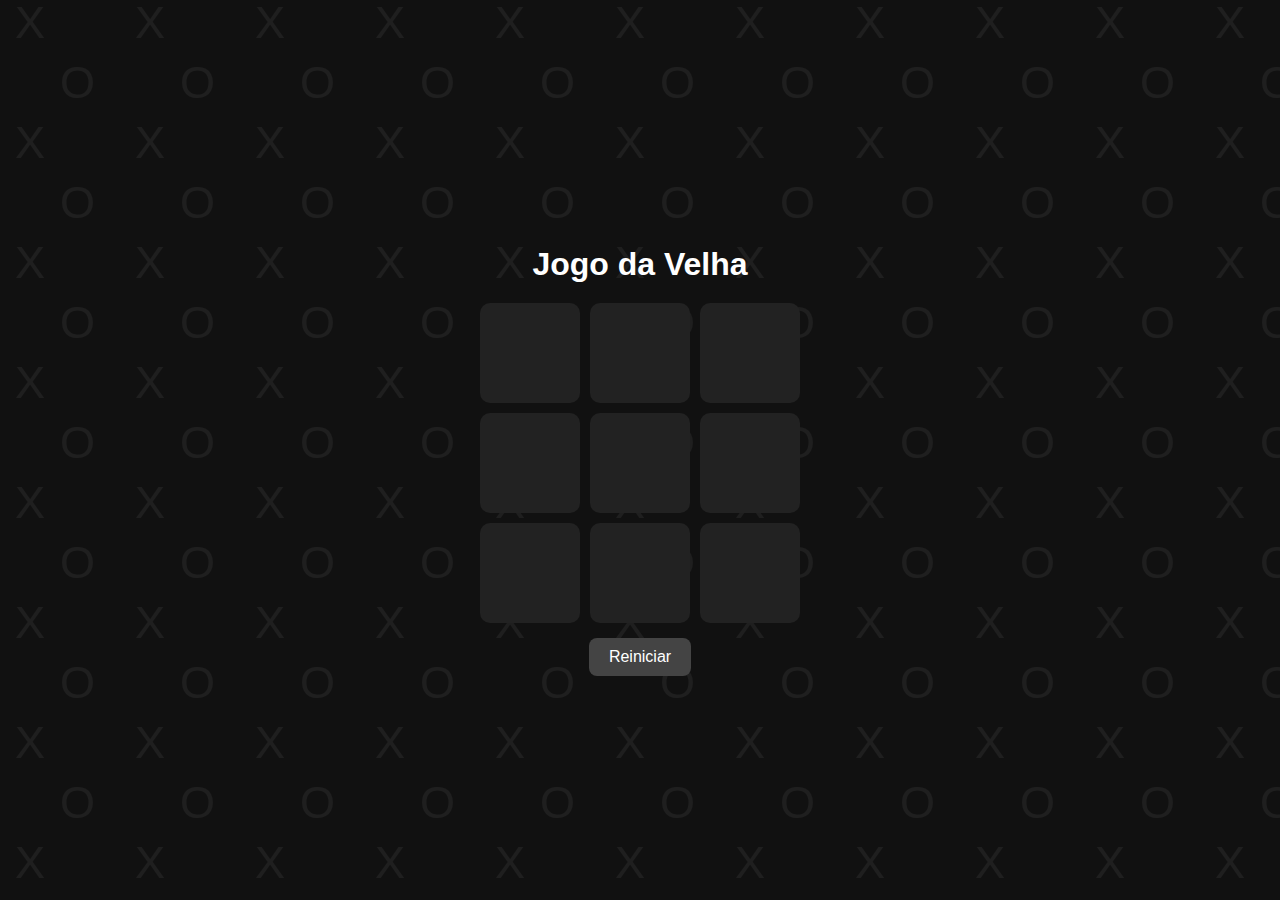
<file: Programação e Algoritmos/index.html>
<!DOCTYPE html>
<html lang="pt-br">

<head>
  <meta charset="UTF-8" />
  <meta name="viewport" content="width=device-width, initial-scale=1.0" />
  <title>Jogo da Velha</title>
  <link rel="stylesheet" href="style.css"> <!-- Estilo -->
  <script src="script.js" defer></script>
</head>

<body>
  <!-- Título principal -->
  <h1>Jogo da Velha</h1>

  <!-- Container do tabuleiro -->
  <div id="board">
    <!-- 9 células que serão preenchidas pelo JS quando o jogador clicar -->
    <div class="cell"></div>
    <div class="cell"></div>
    <div class="cell"></div>

    <div class="cell"></div>
    <div class="cell"></div>
    <div class="cell"></div>

    <div class="cell"></div>
    <div class="cell"></div>
    <div class="cell"></div>
  </div>

  <!-- Área onde as mensagens aparecem: vencedor, velha, etc. A classe "hide" começa ocultando o elemento -->
  <div class="announcer hide"></div>

  <!-- Botão que chama o reset do JavaScript -->
  <button id="reset">Reiniciar</button>

</body>

</html>
</file>
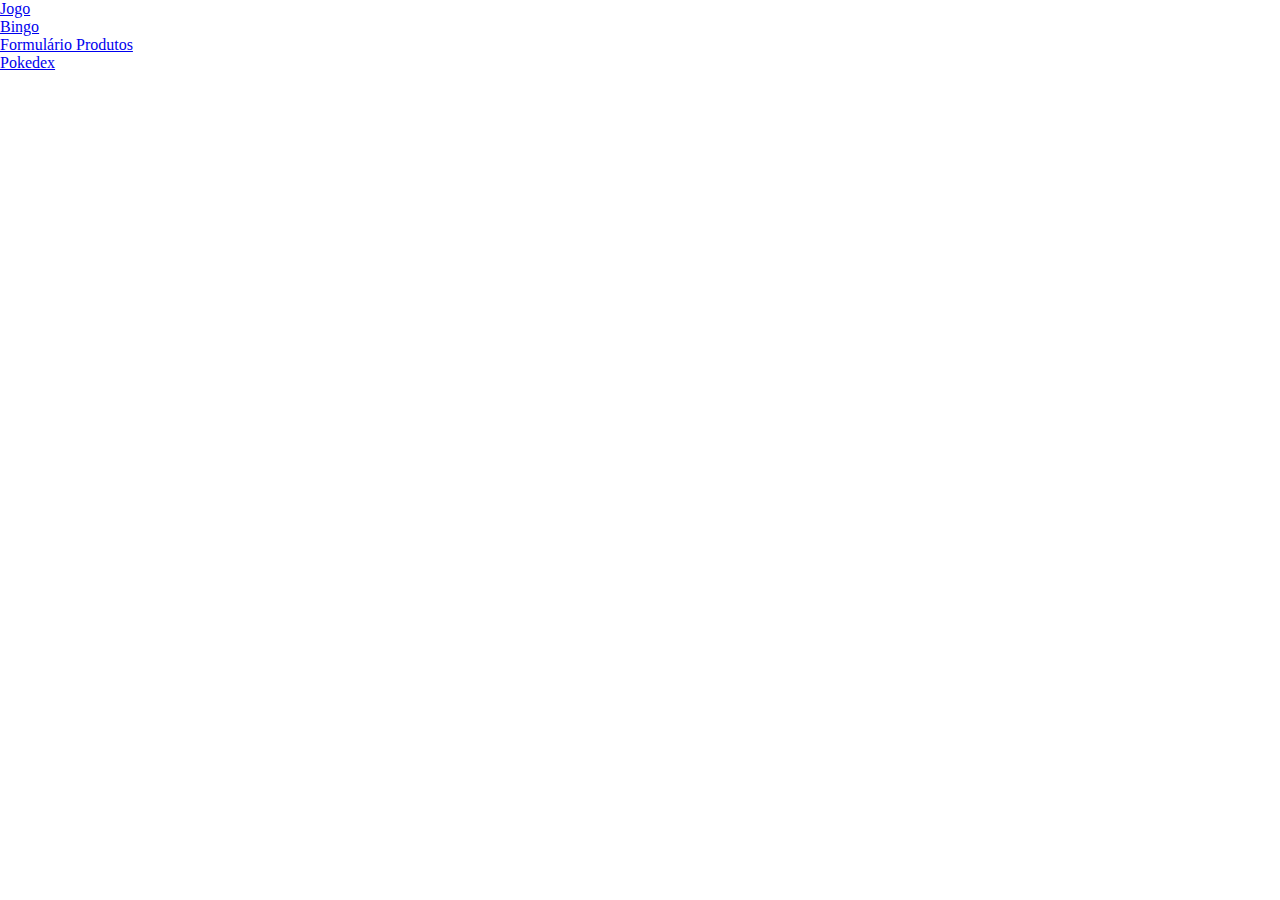
<file: Programação Web/I/index.html>
<!DOCTYPE html>
<html lang="pt-BR">
<head>
    <meta charset="UTF-8">
    <meta name="viewport" content="width=device-width, initial-scale=1.0">
    <title>Projeto de Programação Web I</title>
    <link rel="stylesheet" href="./css/style.css">
</head>
<body>
    <ol>
        <li>
            <a href="./jogo.html">Jogo</a>
        </li>
        <li>
            <a href="./cartela.html">Bingo</a>
        </li>
        <li>
            <a href="./produtos.html">Formulário Produtos</a>
        </li>
        <li><a href="./pokedex.html">Pokedex</a></li>
    </ol>
</body>
</html>
</file>
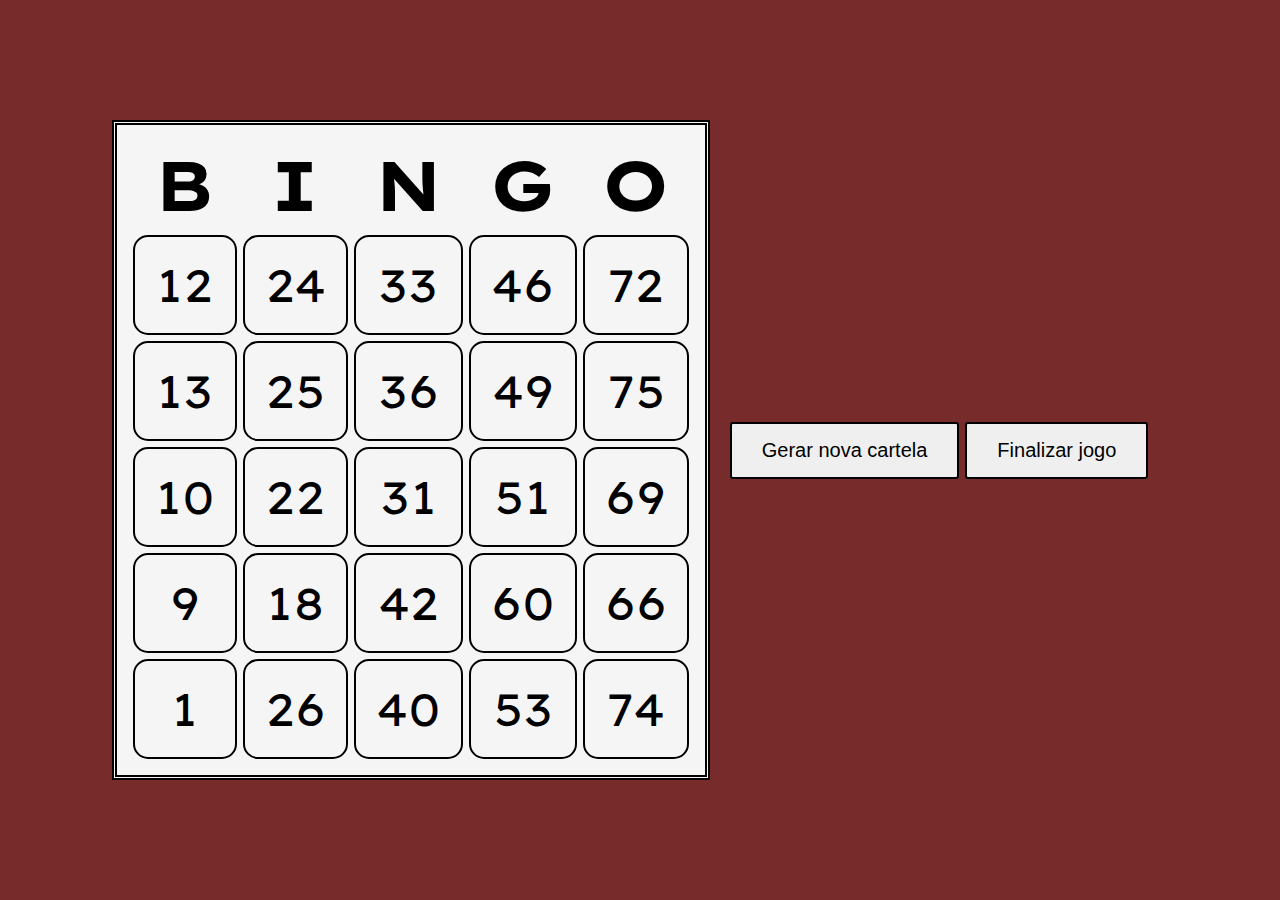
<file: Programação Web/I/cartela.html>
<!DOCTYPE html>
<html lang="pt-br">
<head>
    <meta charset="UTF-8">
    <meta name="viewport" content="width=device-width, initial-scale=1.0">
    <title>Cartela Bingo</title>
    <link rel="stylesheet" href="./css/cartela.css">

    <style>
    @import url('https://fonts.googleapis.com/css2?family=IM+Fell+DW+Pica:ital@0;1&family=Lexend+Giga:wght@100..900&display=swap');
    </style>

    <script src="js/cartela.js" defer></script>
</head>
<body>
    <table class="cartela">
        <thead>
            <tr>
                <th>
                    B
                </th>
                <th>
                    i
                </th>
                <th>
                    n
                </th>
                <th>
                    g
                </th>
                <th>
                    o
                </th>
            </tr>
        </thead>
        <tbody>
            <tr>
                <td id="b1" onclick="Clicou(this);">
                    12
                </td>
                <td id="i1">
                    24
                </td>
                <td id="n1">
                    33
                </td>
                <td id="g1">
                    46
                </td>
                <td id="o1">
                    72
                </td>
            </tr>
            <tr>
                <td id="b2">
                    13
                </td>
                <td id="i2">
                    25
                </td>
                <td id="n2">
                    36
                </td>
                <td id="g2">
                    49
                </td>
                <td id="o2">
                    75
                </td>
            </tr>
            <tr>
                <td id="b3">
                    10
                </td>
                <td id="i3">
                    22
                </td>
                <td id="n3">
                    31
                </td>
                <td id="g3">
                    51
                </td>
                <td id="o3">
                    69
                </td>
            </tr>
            <tr>
                <td id="b4">
                    9
                </td>
                <td id="i4">
                    18
                </td>
                <td id="n4">
                    42
                </td>
                <td id="g4">
                    60
                </td>
                <td id="o4">
                    66
                </td>
            </tr>
            <tr>
                <td id="b5">
                    1
                </td>
                <td id="i5">
                    26
                </td>
                <td id="n5">
                    40
                </td>
                <td id="g5">
                    53
                </td>
                <td id="o5">
                    74
                </td>
            </tr>
        </tbody>
    </table>

    <div class="botoes">
        <button class="btn gerar" id="gerar">
            Gerar nova cartela
        </button>

        <button class="btn finalizar" id="finalizar">
            Finalizar jogo
        </button>
    </div>
</body>
</html>
</file>
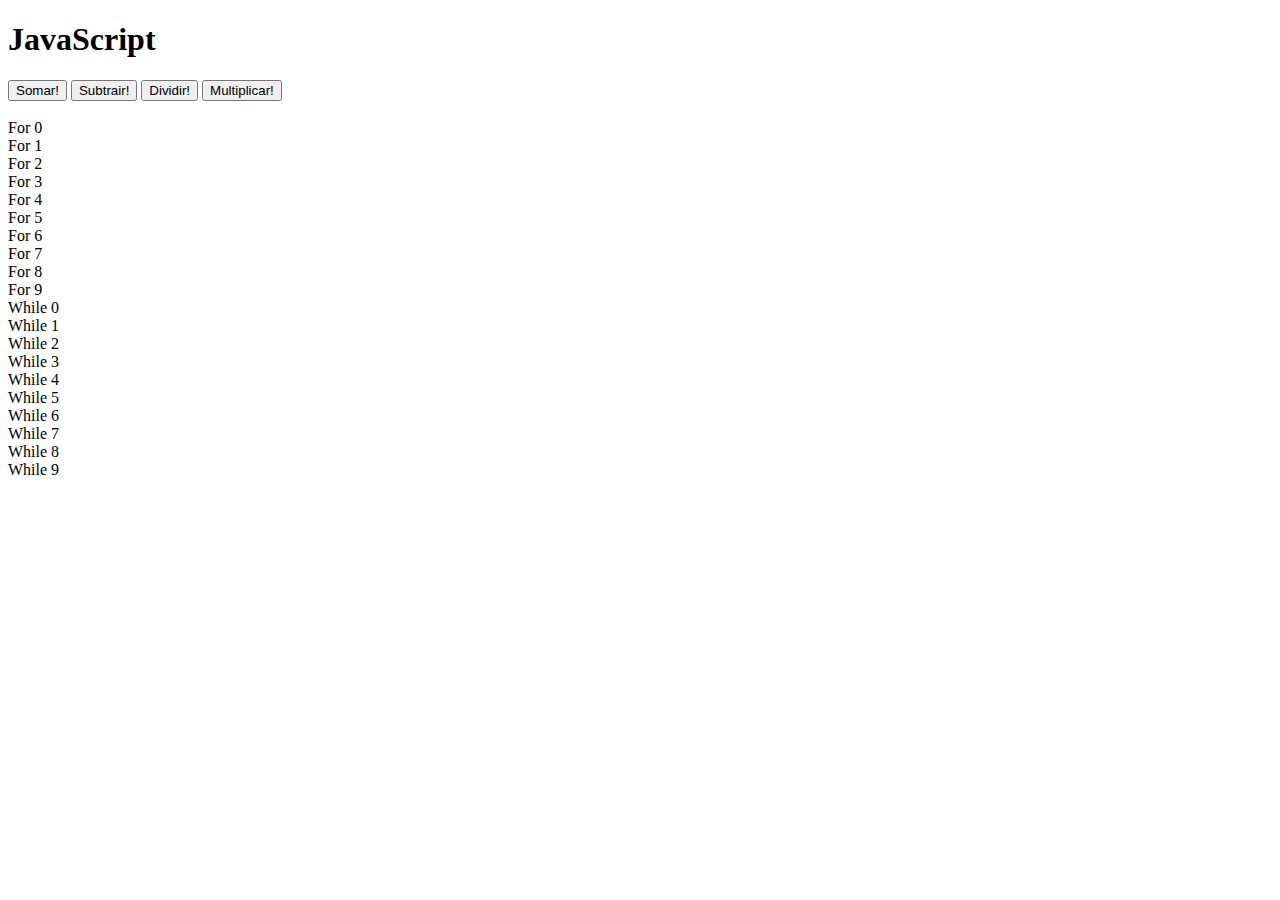
<file: Programação Web/I/EstudoJS.html>
<!DOCTYPE html>
<html lang="pt-br">
<head>
    <meta charset="UTF-8">
    <meta name="viewport" content="width=device-width, initial-scale=1.0">
    <title>JavaScript</title>
</head>
<body>
    
    <h1>
        JavaScript
    </h1>

    <button onclick="Somar()">
        Somar!
    </button>
    <button onclick="Sub()">
        Subtrair!
    </button>
    <button onclick="Div()">
        Dividir!
    </button>
    <button onclick="Multi()">
        Multiplicar!
    </button>

    <br><br>
    
    <script>
        
    for (let i = 0; i < 10; i++) {
        
        document.write(`For ${i}` + "<br>")
    }

    let i = 0
    while(i < 10) {
        document.write(`While ${i}` + "<br>")
        i++
    }

    function Somar() {
        let a = Number(prompt("Digite um número"))
        let b = Number(prompt("Digite outro número"))
        let c = a + b
        alert(`A soma de ${a} + ${b} é igual a ${c}`)
    }

    function Sub() {
        let a = Number(prompt("Digite um número"))
        let b = Number(prompt("Digite outro número"))
        let c = a - b
        alert(`A diferença de ${a} - ${b} é igual a ${c}`)
    }

    function Div() {
        let a = Number(prompt("Digite um número"))
        let b = Number(prompt("Digite outro número"))
        let c = a / b
        alert(`A divisão de ${a} / ${b} é igual a ${c}`)
    }

    function Multi() {
        let a = Number(prompt("Digite um número"))
        let b = Number(prompt("Digite outro número"))
        let c = a * b
        alert(`O produto de ${a} x ${b} é igual a ${c}`)
    }


    </script>
</body>
</html>
</file>
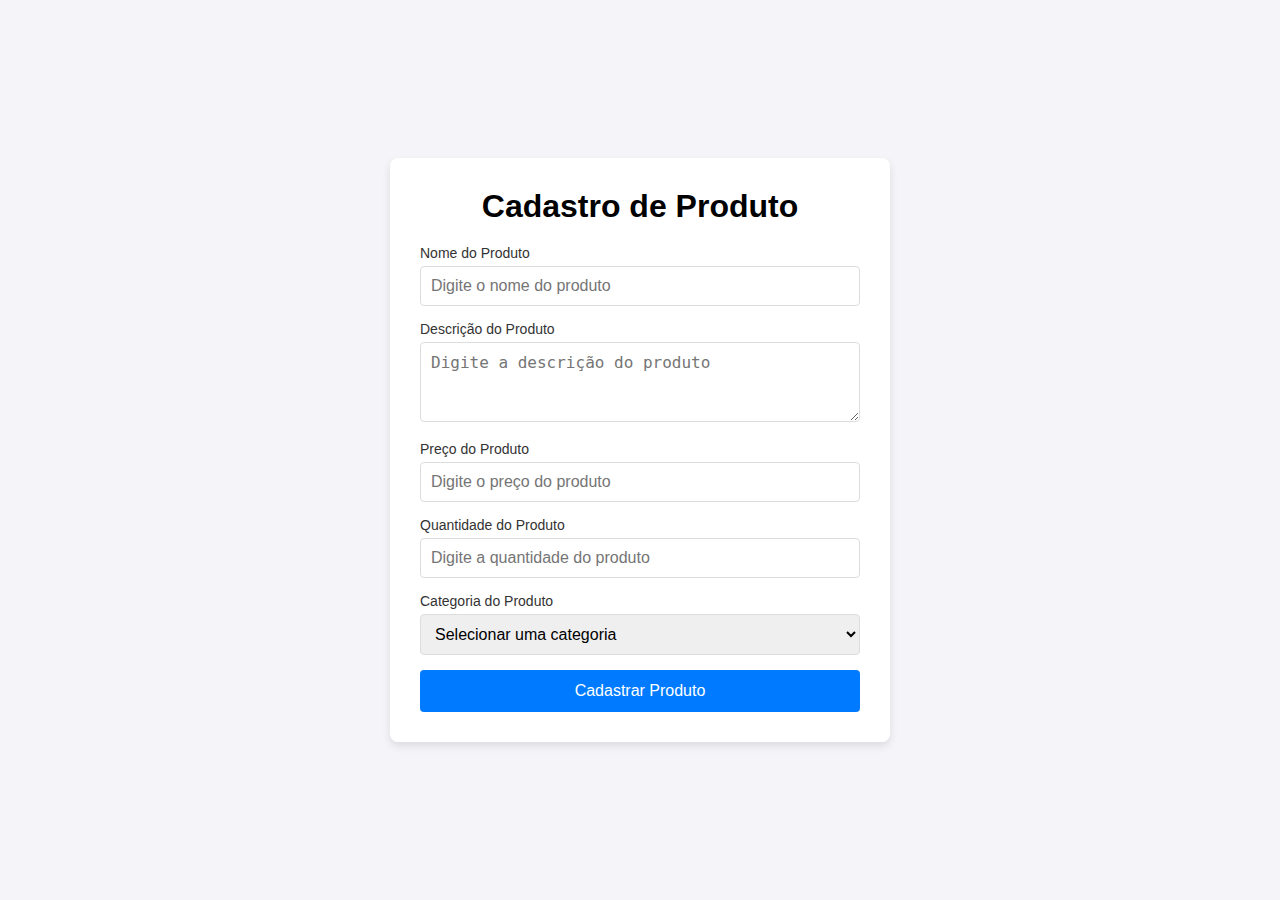
<file: Programação Web/I/produtos.html>
<!DOCTYPE html>
<html lang="pt-br">
<head>
    <meta charset="UTF-8">
    <meta name="viewport" content="width=device-width, initial-scale=1.0">
    <title>Cadastro de Produto</title>
    <link rel="stylesheet" href="./css/produtos.css">
</head>
<body>
    <div class="container">
        <h1>
            Cadastro de Produto
        </h1>
        <form id="productForm" novalidate>
            <div class="form-group">
                <label for="nomeProduto">Nome do Produto</label>
                <input type="text" id="nomeProduto" name="nomeProduto" placeholder="Digite o nome do produto" required>
                <small></small>
            </div>

            <div class="form-group">
                <label for="descricaoProduto">Descrição do Produto</label>
                <textarea id="descricaoProduto" name="descricaoProduto" placeholder="Digite a descrição do produto" required></textarea>
                <small></small>
            </div>

            <div class="form-group">
                <label for="precoProduto">Preço do Produto</label>
                <input type="number" id="precoProduto" name="precoProduto" placeholder="Digite o preço do produto" required>
                <small></small>
            </div>

            <div class="form-group">
                <label for="quantidadeProduto">Quantidade do Produto</label>
                <input type="number" id="quantidadeProduto" name="quantidadeProduto" placeholder="Digite a quantidade do produto" required>
                <small></small>
            </div>
            <div class="form-group">
                <label for="categoriaProduto">Categoria do Produto</label>
                <select name="categoriaProduto" id="categoriaProduto" required>
                    <option value="" disabled selected>Selecionar uma categoria</option>
                    <option value="eletronicos">Eletrônicos</option>
                    <option value="roupas">Roupas</option>
                    <option value="alimentos">Alimentos</option>
                </select>
                <small></small>
            </div>

            <button type="submit">Cadastrar Produto</button>
        </form>
    </div>
</body>
</html>
</file>
<file: Programação e Algoritmos/style.css>
body {
    font-family: 'Segoe UI', sans-serif;
    background: #111;
    color: #fff;
    display: flex;
    flex-direction: column;
    align-items: center;
    justify-content: center;
    height: 100vh;
    margin: 0;

    background-image:
        url("data:image/svg+xml;utf8,\
        <svg xmlns='http://www.w3.org/2000/svg' width='80' height='80'>\
            <text x='10' y='25' font-size='30' fill='rgba(255,255,255,0.06)' font-family='sans-serif'>X</text>\
            <text x='40' y='65' font-size='30' fill='rgba(255,255,255,0.06)' font-family='sans-serif'>O</text>\
        </svg>");
    background-size: 120px 120px;
}

h1 {
    margin-bottom: 20px;
}

#board {
    display: grid;
    grid-template-columns: repeat(3, 100px);
    gap: 10px;
}

.cell {
    width: 100px;
    height: 100px;
    background: #222;
    display: flex;
    align-items: center;
    justify-content: center;
    font-size: 2.5rem;
    cursor: pointer;
    border-radius: 10px;
    transition: 0.2s;
}

.cell:hover {
    background: #333;
}

.playerX {
    color: #79A7FF;
}

.playerO {
    color: #FF7CA8;
}

#status {
    margin-top: 20px;
    font-size: 1.2rem;
}

button {
    margin-top: 15px;
    padding: 10px 20px;
    background: #444;
    color: white;
    border: none;
    border-radius: 8px;
    cursor: pointer;
    font-size: 1rem;
}

button:hover {
    background: #666;
}

.announcer {
    position: fixed;
    top: 50%;
    left: 0;
    width: 100%;
    padding: 15px 0;
    background: #535353;
    color: #fff;
    text-align: center;
    font-size: 1.4rem;
    font-weight: bold;
    letter-spacing: 1px;
    z-index: 1000;
    
    /* Começa invisível */
    transform: translateY(-100%);
    opacity: 0;
    transition: 0.4s ease;
}

/* Quando aparecer */
.announcer.show {
    transform: translateY(0);
    opacity: 1;
}

.hide {
    display: none;
}
</file>
<file: Programação Web/I/css/style.css>
* {
    margin: 0;
    padding: 0;
}

body, html {
    height: 100%;
}
</file>
<file: Programação Web/I/css/cartela.css>
* {
    margin: 0;
    padding: 0;
}

body, html {
    height: 100%;
    font-family: "Lexend Giga", sans-serif;
}

body {
    display: flex;
    justify-content: center;
    align-items: center;
    background-color: rgb(119, 43, 43);
    text-align: center;
}

table {
    border: 5px double black;
    border-collapse: separate;
    border-spacing: 6px;
    padding: 10px;
    background-color: whitesmoke;
}

th {
    font-size: 70px;
    font-weight: bold;
    text-transform: uppercase;
}

td {
    border: 2px solid black;
    border-radius: 15px;
    padding: 20px;
    font-size: 45px;
}

td:hover {
    background-color: rgb(153, 89, 89);
    cursor: pointer;
}

.celula {
    background-color: rgb(119, 43, 43);
    color: white;
    font-weight: bold;
}

.btn {
    padding: 15px 30px;
    font-size: 20px;
    border: 2px solid black;
    border-radius: 3px;
    cursor: pointer;
    transition: background-color 0.3s ease;
}

.botoes {
    padding: 20px;
}
</file>
<file: Programação Web/I/css/produtos.css>
* {
    margin: 0;
    padding: 0;
    box-sizing: border-box;
}

body {
    font-family: Arial, sans-serif;
    background-color: #f4f4f9;
    display: flex;
    justify-content: center;
    align-items: center;
    height: 100vh;
}

.container {
    background-color: white;
    padding: 30px;
    border-radius: 8px;
    box-shadow: 0 4px 8px rgba(0, 0, 0, 0.1);
    width: 100%;
    max-width: 500px;
}

h1 {
    text-align: center;
    margin-bottom: 20px;
}

.form-group {
    margin-bottom: 15px;
}

label {
    font-size: 14px;
    color: #333;
    display: block;
    margin-bottom: 5px;
}

input, textarea, select {
    width: 100%;
    padding: 10px;
    font-size: 16px;
    border: 1px solid #ddd;
    border-radius: 4px;
    outline: none;
}

textarea {
    resize: vertical;
    min-height: 80px;
}

input:focus, textarea:focus, select:focus {
    border-color: #007bff;
}

button {
    width: 100%;
    padding: 12px;
    background-color: #007bff;
    color: white;
    border: none;
    border-radius: 4px;
    font-size: 16px;
    cursor: pointer;
}

button:hover {
    background-color: #0056b3;
}
</file>
